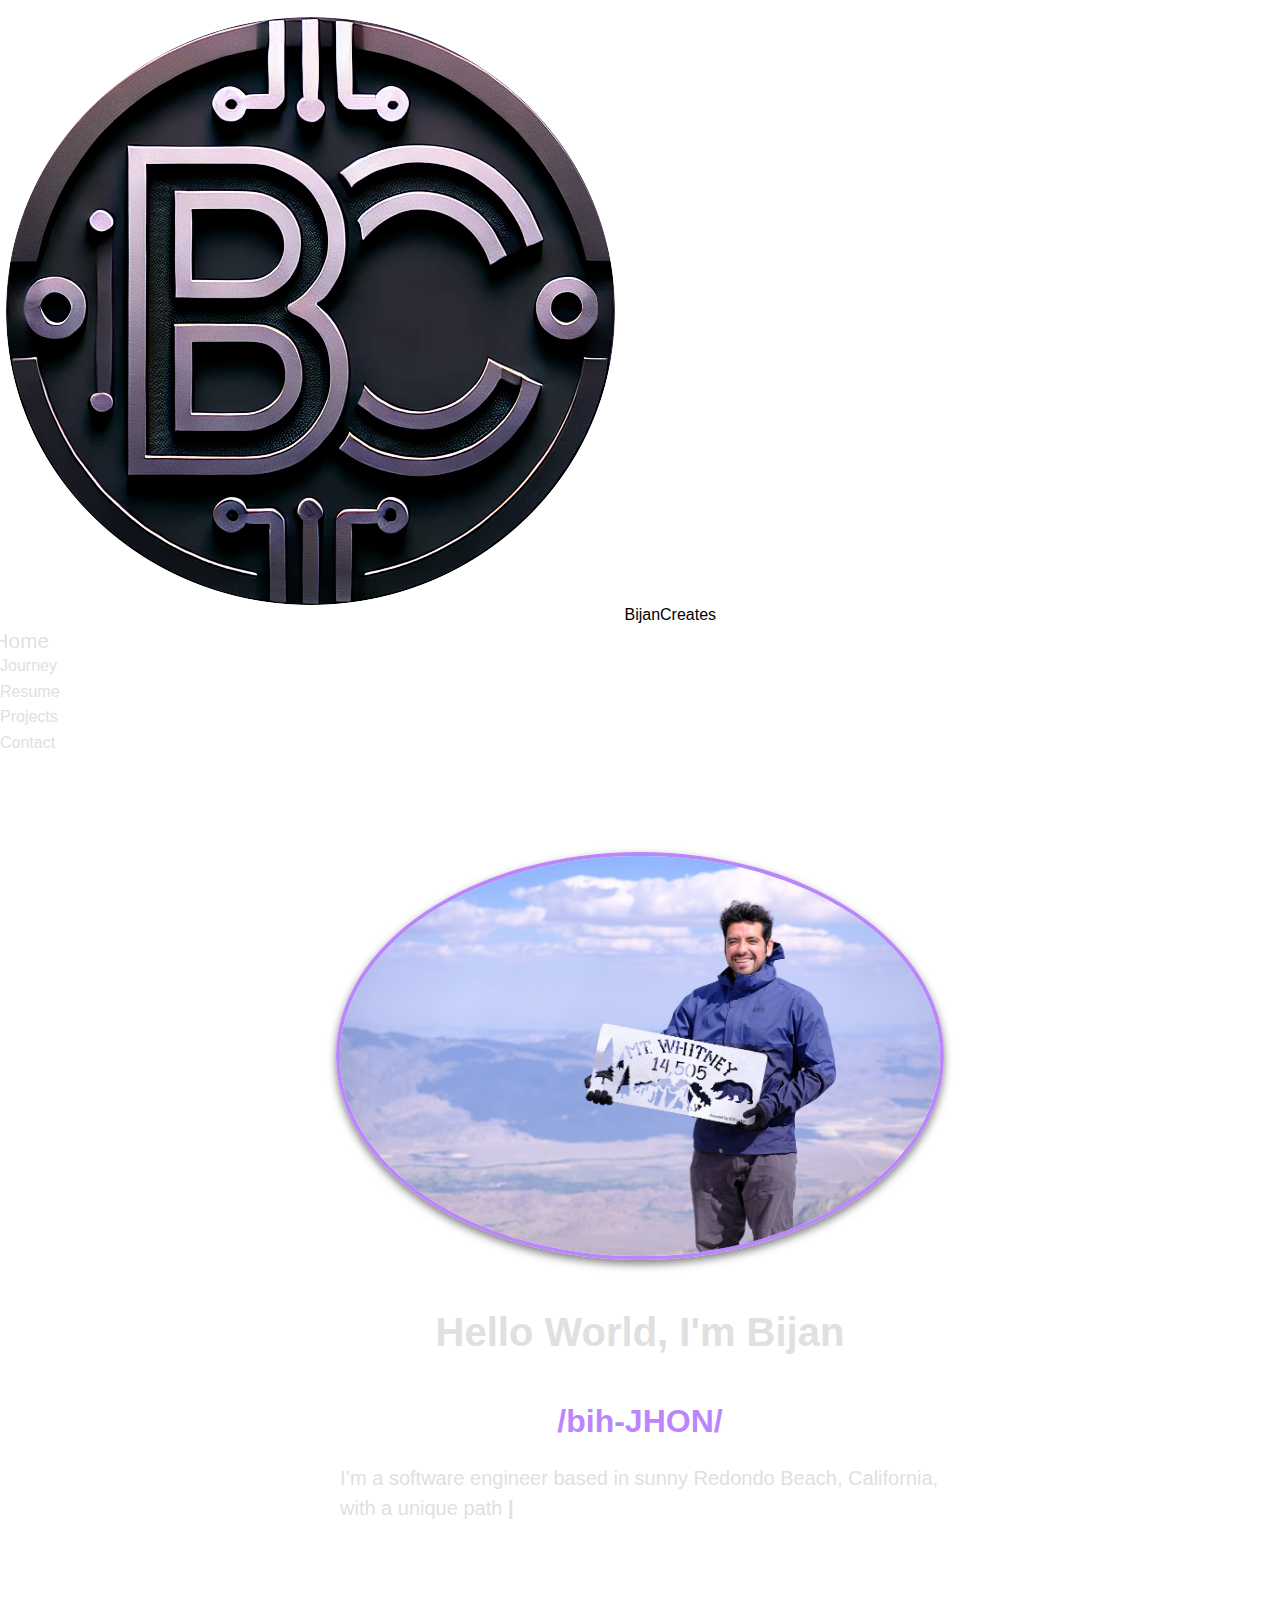
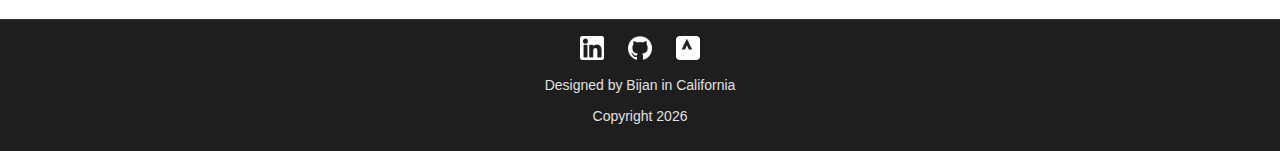
<file: index.html>
<!DOCTYPE html>
<html lang="en">
<head>
    <meta charset="UTF-8">
    <meta name="viewport" content="width=device-width, initial-scale=1.0">
    <title>Homepage</title>
    <link rel="stylesheet" href="css/normalize.css">
    <link rel="stylesheet" href="css/style.css">
    <link rel="stylesheet" href="css/responsive.css">
    <link rel="icon" href="images/favicon1.png" type="image/x-icon">
</head>
<body>
    <header>
        <nav>
            <div class="logo-container">
                <img src="images/favicon1.png" alt="BijanCreates Logo">
                <span class="logo-text">BijanCreates</span>
            </div>
            <button class="hamburger" aria-label="Menu">
                <span class="hamburger-icon">☰</span>
                <span class="close-icon hidden">✕</span>
            </button>
            <ul class="navbar">
                <li><a href="index.html" class="active">Home</a></li>
                <li><a href="about.html">Journey</a></li>
                <li><a href="resume.html">Resume</a></li>
                <li><a href="projects.html">Projects</a></li>
                <li><a href="https://www.linkedin.com/in/alexander-bijan-ardalan/" target="_blank">Contact</a></li>
            </ul>
        </nav>
    </header>

    <main>
        <section class="intro">
            <div class="profile-photo-container">
                <img src="images/your-photo.jpg" alt="Your Name" class="profile-photo">
            </div>
            <div class="intro-text">
                <h1>Hello World, I'm Bijan</h1>
                <h2>/bih-JHON/</h2>
                <p id="intro-paragraph"></p>
            </div>
        </section>
    </main>

    <footer>
        <div class="footer-icons">
            <a href="https://www.linkedin.com/in/alexander-bijan-ardalan/" target="_blank">
                <img src="images/linkedin-icon.png" alt="LinkedIn" class="footer-icon">
            </a>
            <a href="https://github.com/EngineerAlexander" target="_blank">
                <img src="images/github-icon.png" alt="GitHub" class="footer-icon">
            </a>
            <a href="https://www.strava.com/athletes/132559144" target="_blank">
                <img src="images/strava-icon.png" alt="Strava" class="footer-icon">
            </a>
        </div>
        <p>Designed by Bijan in California</p>
        <p id="footer-year">Copyright <span id="dynamic-year"></span></p>
    </footer>
    <script src="js/typing-effect.js" type="module"></script>
    <script src="js/main.js" type="module"></script>
</body>
</html>
</file>
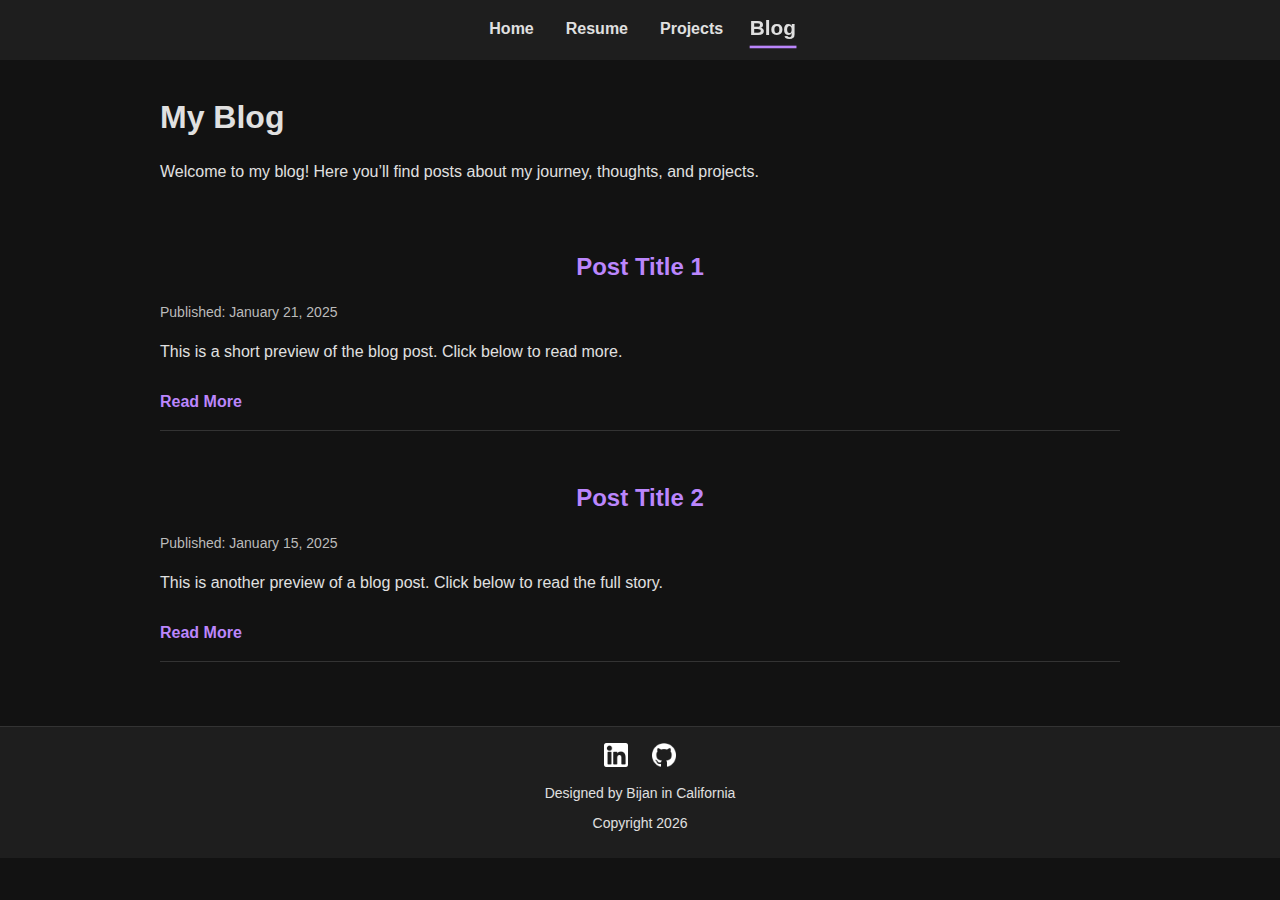
<file: blog.html>
<!DOCTYPE html>
<html lang="en">
<head>
    <meta charset="UTF-8">
    <meta name="viewport" content="width=device-width, initial-scale=1.0">
    <title>Blog</title>
    <link rel="stylesheet" href="css/normalize.css">
    <link rel="stylesheet" href="css/style.css">
    <link rel="stylesheet" href="css/dark-theme.css">
</head>
<body>
    <header>
        <nav>
            <ul class="navbar">
                <li><a href="index.html">Home</a></li>
                <li><a href="resume.html">Resume</a></li>
                <li><a href="projects.html">Projects</a></li>
                <li><a href="blog.html" class="active">Blog</a></li>
            </ul>
        </nav>
    </header>

    <main>
        <section class="blog-header">
            <h1>My Blog</h1>
            <p>Welcome to my blog! Here you’ll find posts about my journey, thoughts, and projects.</p>
        </section>

        <section class="blog-posts">
            <!-- Example Blog Post -->
            <article class="blog-post">
                <h2>Post Title 1</h2>
                <p class="post-date">Published: January 21, 2025</p>
                <p class="post-excerpt">This is a short preview of the blog post. Click below to read more.</p>
                <a href="blog-post-1.html" class="read-more">Read More</a>
            </article>

            <article class="blog-post">
                <h2>Post Title 2</h2>
                <p class="post-date">Published: January 15, 2025</p>
                <p class="post-excerpt">This is another preview of a blog post. Click below to read the full story.</p>
                <a href="blog-post-2.html" class="read-more">Read More</a>
            </article>
        </section>
    </main>

    <footer>
        <div class="footer-icons">
            <a href="https://www.linkedin.com/in/alexander-bijan-ardalan/" target="_blank">
                <img src="images/linkedin-icon.png" alt="LinkedIn" class="footer-icon">
            </a>
            <a href="https://github.com/EngineerAlexander" target="_blank">
                <img src="images/github-icon.png" alt="GitHub" class="footer-icon">
            </a>
        </div>
        <p>Designed by Bijan in California</p>
        <p id="footer-year">Copyright <span id="dynamic-year"></span></p>
    </footer>
    <script src="js/main.js" type="module"></script>
</body>
</html>
</file>
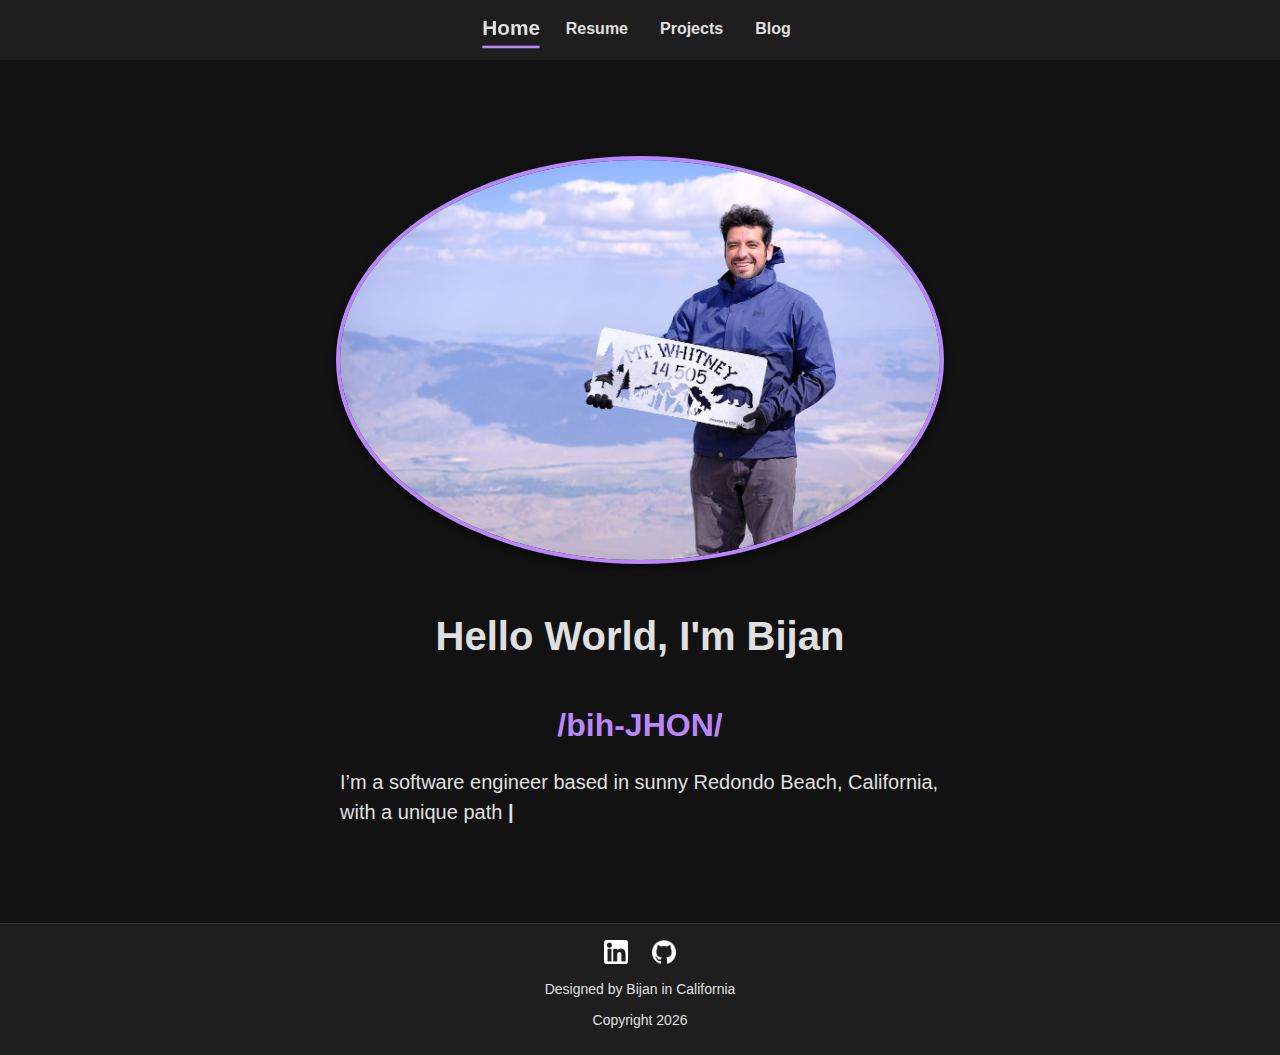
<file: homepage.html>
<!DOCTYPE html>
<html lang="en">
<head>
    <meta charset="UTF-8">
    <meta name="viewport" content="width=device-width, initial-scale=1.0">
    <title>Homepage</title>
    <link rel="stylesheet" href="css/normalize.css">
    <link rel="stylesheet" href="css/style.css">
    <link rel="stylesheet" href="css/dark-theme.css">
</head>
<body>
    <header>
        <nav>
            <ul class="navbar">
                <li><a href="index.html" class="active">Home</a></li>
                <li><a href="resume.html">Resume</a></li>
                <li><a href="projects.html">Projects</a></li>
                <li><a href="blog.html">Blog</a></li>
            </ul>
        </nav>
    </header>

    <main>
        <section class="intro">
            <div class="profile-photo-container">
                <img src="images/your-photo.jpg" alt="Your Name" class="profile-photo">
            </div>
            <div class="intro-text">
                <h1>Hello World, I'm Bijan</h1>
                <h2>/bih-JHON/</h2>
                <p id="intro-paragraph"></p>
            </div>
        </section>
    </main>

    <footer>
        <div class="footer-icons">
            <a href="https://www.linkedin.com/in/alexander-bijan-ardalan/" target="_blank">
                <img src="images/linkedin-icon.png" alt="LinkedIn" class="footer-icon">
            </a>
            <a href="https://github.com/EngineerAlexander" target="_blank">
                <img src="images/github-icon.png" alt="GitHub" class="footer-icon">
            </a>
        </div>
        <p>Designed by Bijan in California</p>
        <p id="footer-year">Copyright <span id="dynamic-year"></span></p>
    </footer>
    <script src="js/utils.js" type="module"></script>
    <script src="js/main.js" type="module"></script>
</body>
</html>
</file>
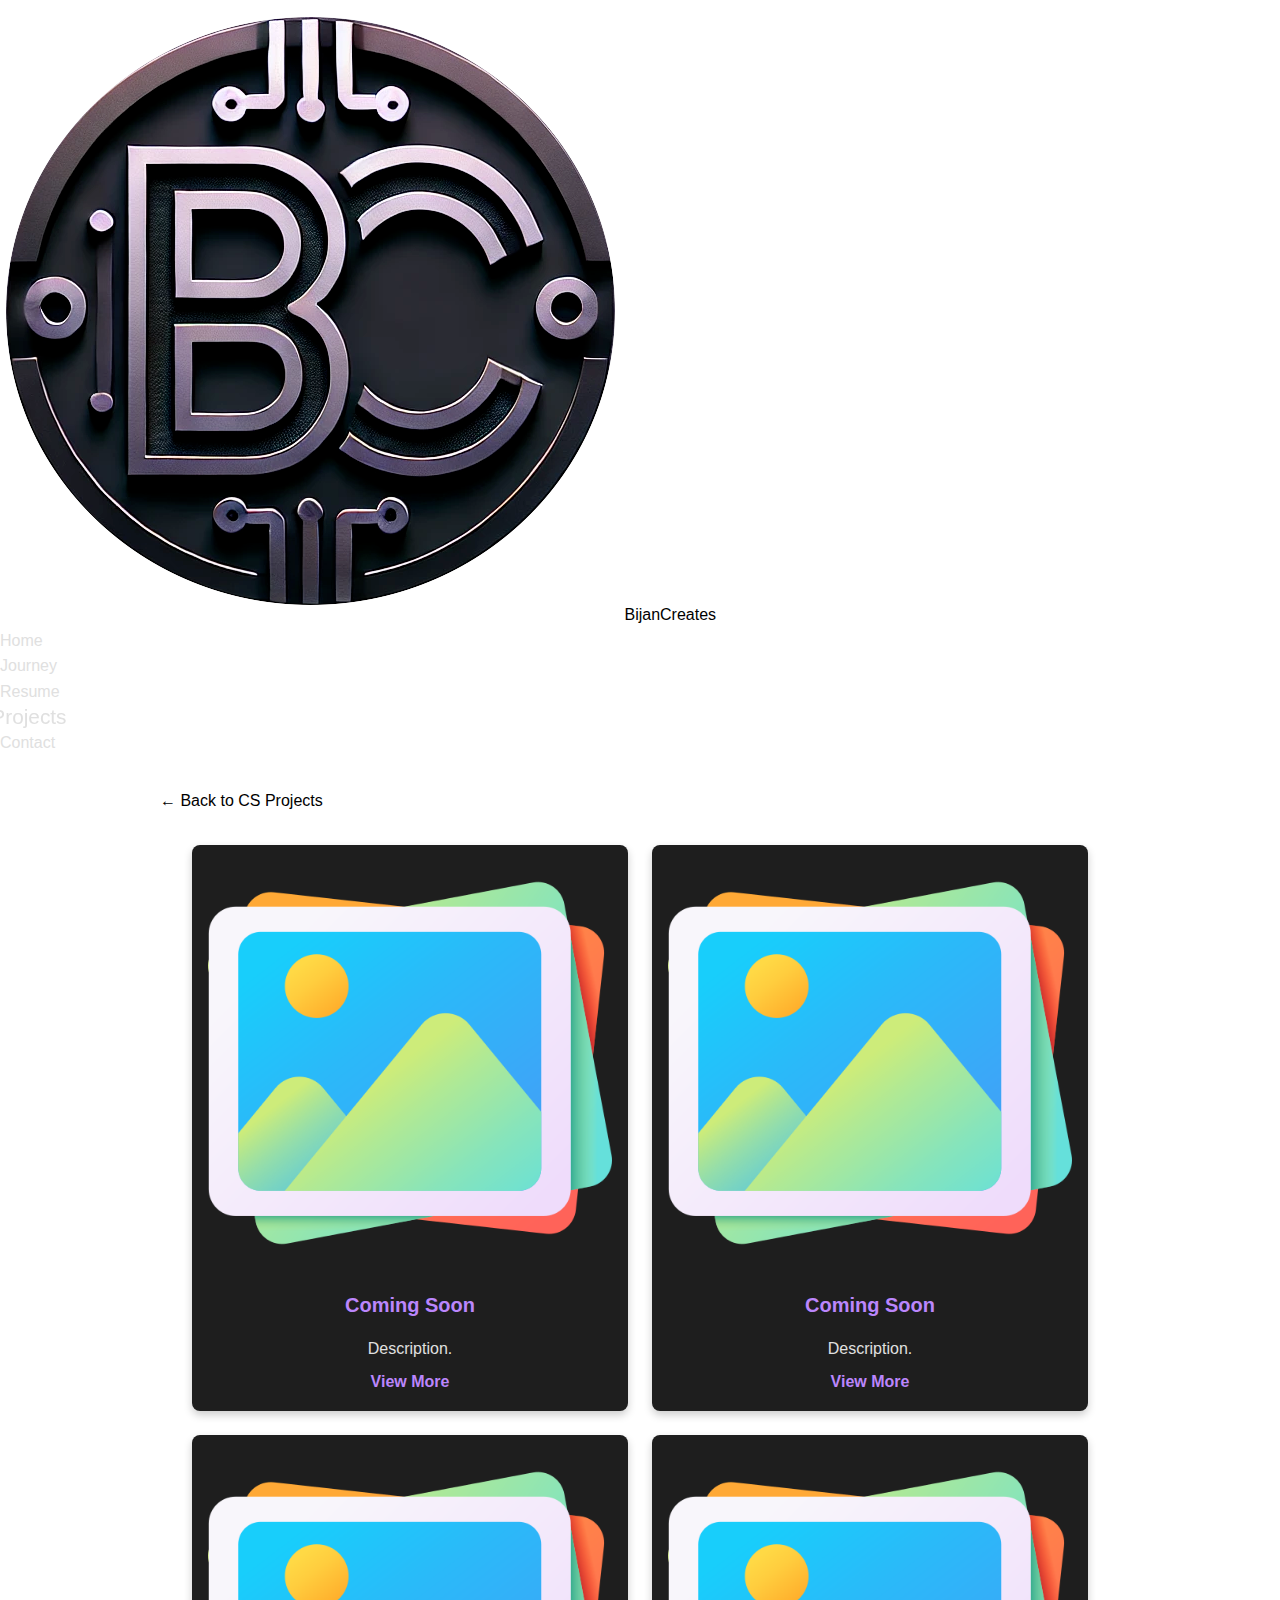
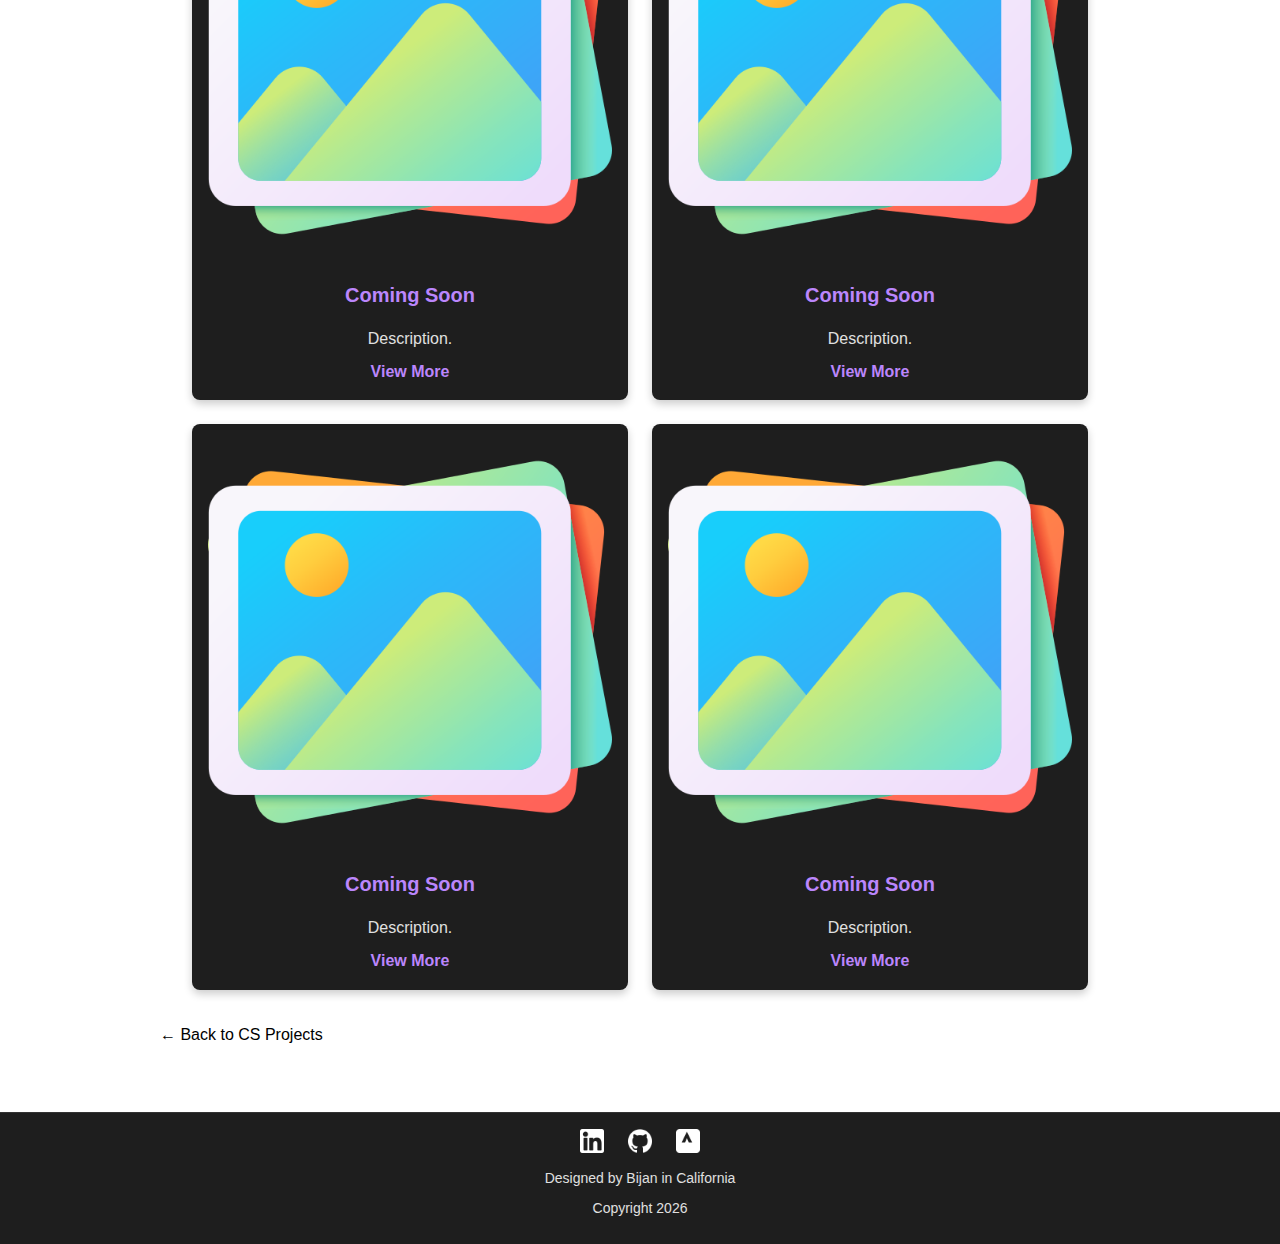
<file: projects-meche.html>
<!DOCTYPE html>
<html lang="en">
<head>
    <meta charset="UTF-8">
    <meta name="viewport" content="width=device-width, initial-scale=1.0">
    <title>Mechanical-Engineering-Projects</title>
    <link rel="stylesheet" href="css/normalize.css">
    <link rel="stylesheet" href="css/style.css">
    <link rel="stylesheet" href="css/responsive.css">
    <link rel="icon" href="images/favicon1.png" type="image/x-icon">
</head>
<body>
    <header>
        <nav>
            <div class="logo-container">
                <img src="images/favicon1.png" alt="BijanCreates Logo">
                <span class="logo-text">BijanCreates</span>
            </div>
            <button class="hamburger" aria-label="Menu">
                <span class="hamburger-icon">☰</span>
                <span class="close-icon hidden">✕</span>
            </button>
            <ul class="navbar">
                <li><a href="index.html">Home</a></li>
                <li><a href="about.html">Journey</a></li>
                <li><a href="resume.html">Resume</a></li>
                <li><a href="projects.html" class="active">Projects</a></li>
                <li><a href="https://www.linkedin.com/in/alexander-bijan-ardalan/" target="_blank">Contact</a></li>
            </ul>
        </nav>
    </header>

    <main>
        <!-- Back Arrow -->
        <div class="link-arrow-container">
            <a href="projects.html" class="link-arrow" aria-label="Back to CS Projects">
                &#8592; Back to CS Projects
            </a>
        </div>

        <!-- Projects Grid -->
        <section class="projects-grid">
            <div class="project" data-link="https://github.com/EngineerAlexander">
                <img src="images/template-image.png" alt="Coming Soon" class="project-image">
                <h2 class="project-title">Coming Soon</h2>
                <p class="project-description">Description.</p>
                <a href="https://github.com/EngineerAlexander" target="_blank" class="project-link">View More</a>
            </div>

            <div class="project" data-link="https://github.com/EngineerAlexander">
                <img src="images/template-image.png" alt="Coming Soon" class="project-image">
                <h2 class="project-title">Coming Soon</h2>
                <p class="project-description">Description.</p>
                <a href="https://github.com/EngineerAlexander" target="_blank" class="project-link">View More</a>
            </div>

            <div class="project" data-link="https://github.com/EngineerAlexander">
                <img src="images/template-image.png" alt="Coming Soon" class="project-image">
                <h2 class="project-title">Coming Soon</h2>
                <p class="project-description">Description.</p>
                <a href="https://github.com/EngineerAlexander" target="_blank" class="project-link">View More</a>
            </div>

            <div class="project" data-link="https://github.com/EngineerAlexander">
                <img src="images/template-image.png" alt="Coming Soon" class="project-image">
                <h2 class="project-title">Coming Soon</h2>
                <p class="project-description">Description.</p>
                <a href="https://github.com/EngineerAlexander" target="_blank" class="project-link">View More</a>
            </div>

            <div class="project" data-link="https://github.com/EngineerAlexander">
                <img src="images/template-image.png" alt="Coming Soon" class="project-image">
                <h2 class="project-title">Coming Soon</h2>
                <p class="project-description">Description.</p>
                <a href="https://github.com/EngineerAlexander" target="_blank" class="project-link">View More</a>
            </div>

            <div class="project" data-link="https://github.com/EngineerAlexander">
                <img src="images/template-image.png" alt="Coming Soon" class="project-image">
                <h2 class="project-title">Coming Soon</h2>
                <p class="project-description">Description.</p>
                <a href="https://github.com/EngineerAlexander" target="_blank" class="project-link">View More</a>
            </div>
        </section>

        <div class="link-arrow-container">
            <a href="projects.html" class="link-arrow" aria-label="Back to CS Projects">
                &#8592; Back to CS Projects
            </a>
        </div>
    </main>

    <footer>
        <div class="footer-icons">
            <a href="https://www.linkedin.com/in/alexander-bijan-ardalan/" target="_blank">
                <img src="images/linkedin-icon.png" alt="LinkedIn" class="footer-icon">
            </a>
            <a href="https://github.com/EngineerAlexander" target="_blank">
                <img src="images/github-icon.png" alt="GitHub" class="footer-icon">
            </a>
            <a href="https://www.strava.com/athletes/132559144" target="_blank">
                <img src="images/strava-icon.png" alt="Strava" class="footer-icon">
            </a>
        </div>
        <p>Designed by Bijan in California</p>
        <p id="footer-year">Copyright <span id="dynamic-year"></span></p>
    </footer>

    <script src="js/main.js" type="module"></script>
</body>
</html>
</file>
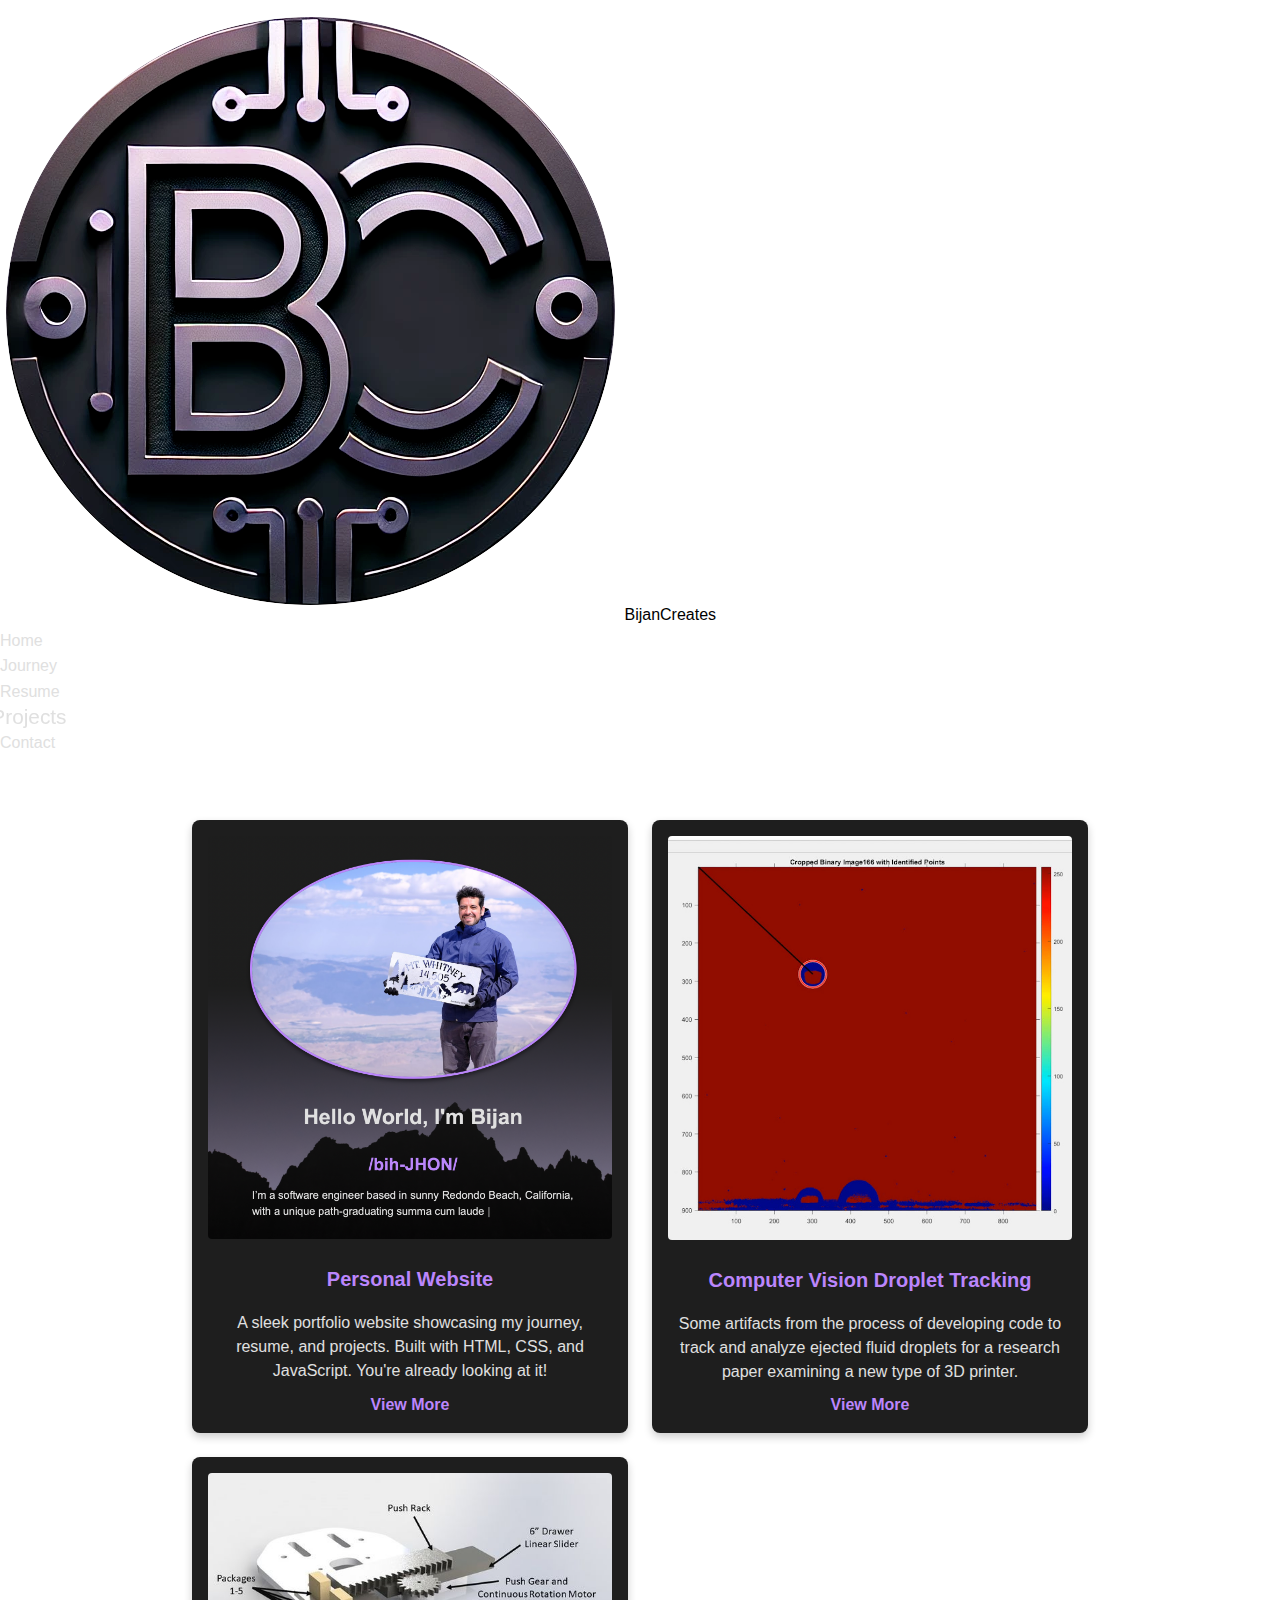
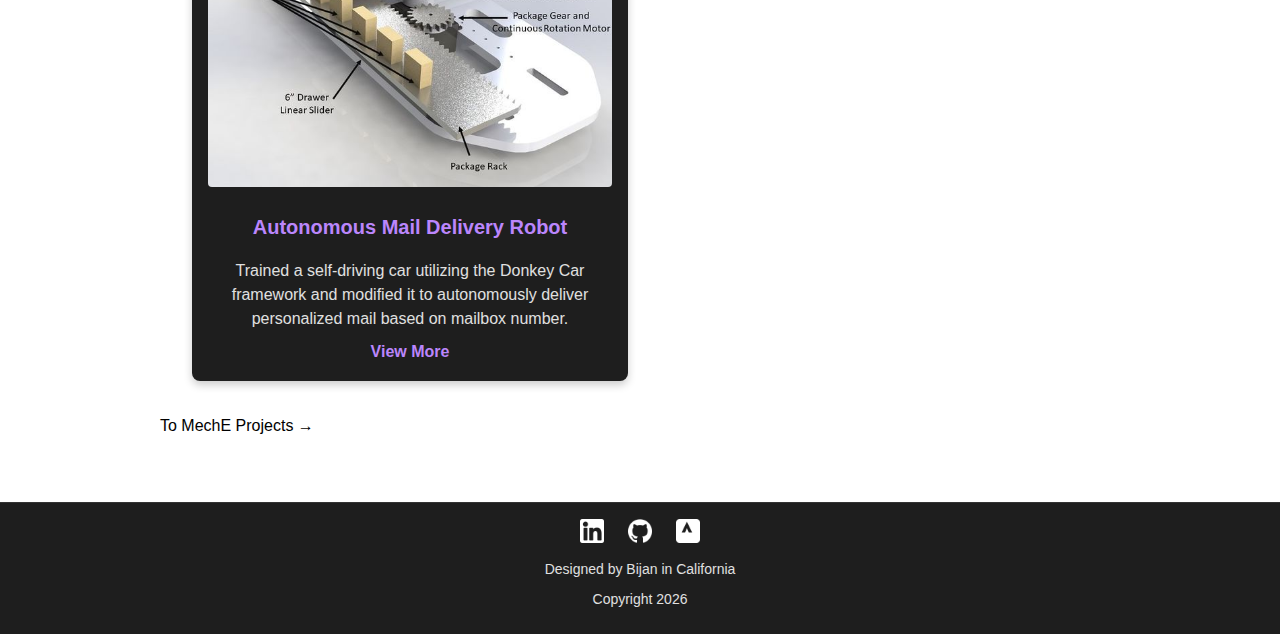
<file: projects.html>
<!DOCTYPE html>
<html lang="en">
<head>
    <meta charset="UTF-8">
    <meta name="viewport" content="width=device-width, initial-scale=1.0">
    <title>Projects</title>
    <link rel="stylesheet" href="css/normalize.css">
    <link rel="stylesheet" href="css/style.css">
    <link rel="stylesheet" href="css/responsive.css">
    <link rel="icon" href="images/favicon1.png" type="image/x-icon">
</head>
<body>
    <header>
        <nav>
            <div class="logo-container">
                <img src="images/favicon1.png" alt="BijanCreates Logo">
                <span class="logo-text">BijanCreates</span>
            </div>
            <button class="hamburger" aria-label="Menu">
                <span class="hamburger-icon">☰</span>
                <span class="close-icon hidden">✕</span>
            </button>
            <ul class="navbar">
                <li><a href="/">Home</a></li>
                <li><a href="about.html">Journey</a></li>
                <li><a href="resume.html">Resume</a></li>
                <li><a href="projects.html" class="active">Projects</a></li>
                <li><a href="https://www.linkedin.com/in/alexander-bijan-ardalan/" target="_blank">Contact</a></li>
            </ul>
        </nav>
    </header>

    <main>
        <!-- Projects Grid -->
        <section class="projects-grid">
            <div class="project" onclick="window.open('https://github.com/EngineerAlexander/personal-website', '_blank')">
                <img src="images/project-website-thumbnail.png" alt="Personal Website" class="project-image">
                <h2 class="project-title">Personal Website</h2>
                <p class="project-description">A sleek portfolio website showcasing my journey, resume, and projects. Built with HTML, CSS, and JavaScript. You're already looking at it!</p>
                <span class="project-link" style="cursor: pointer;">View More</span>
            </div>

            <div class="project" onclick="window.location.href='project-pages/computer-vision-droplet-tracking/computer-vision-droplet-tracking.html'">
                <img src="images/project-computer-vision-thumbnail.jpg" alt="CV Droplet Analysis" class="project-image">
                <h2 class="project-title">Computer Vision Droplet Tracking</h2>
                <p class="project-description">Some artifacts from the process of developing code to track and analyze ejected fluid droplets for a research paper examining a new type of 3D printer.</p>
                <span class="project-link" style="cursor: pointer;">View More</span>
            </div>

            <div class="project" onclick="window.location.href='project-pages/autonomous-vehicle/2019FallTeam2 - MAE_ECE 148 - Introduction to Autonomous Vehicles Page.html'">
                <img src="images/project-autonomous-mail-delivery-thumbnail.jpg" alt="Autonomous Mail Delivery Robot" class="project-image">
                <h2 class="project-title">Autonomous Mail Delivery Robot</h2>
                <p class="project-description">Trained a self-driving car utilizing the Donkey Car framework and modified it to autonomously deliver personalized mail based on mailbox number.</p>
                <span class="project-link" style="cursor: pointer;">View More</span>
            </div>
        </section>

        <!-- Forward Arrow -->
        <div class="link-arrow-container">
            <a href="projects-meche.html" class="link-arrow" aria-label="To MechE Projects">
                To MechE Projects &#8594;
            </a>
        </div>
    </main>

    <footer>
        <div class="footer-icons">
            <a href="https://www.linkedin.com/in/alexander-bijan-ardalan/" target="_blank">
                <img src="images/linkedin-icon.png" alt="LinkedIn" class="footer-icon">
            </a>
            <a href="https://github.com/EngineerAlexander" target="_blank">
                <img src="images/github-icon.png" alt="GitHub" class="footer-icon">
            </a>
            <a href="https://www.strava.com/athletes/132559144" target="_blank">
                <img src="images/strava-icon.png" alt="Strava" class="footer-icon">
            </a>
        </div>
        <p>Designed by Bijan in California</p>
        <p id="footer-year">Copyright <span id="dynamic-year"></span></p>
    </footer>

    <script src="js/main.js" type="module"></script>
</body>
</html>
</file>
<file: css/style.css>
/* style.css */

/* General Body Settings */
body {
    font-family: 'Arial', sans-serif;
    font-size: 16px;
    margin: 0;
    padding: 0;
    line-height: 1.6;
}

/* Main Section Styling */
main {
    max-width: 960px;
    margin: 0 auto;
    padding: 2rem;
}

/* Background Image */
.background-image {
    position: fixed;
    top: 0;
    left: 0;
    width: 100%;
    height: 100%;
    background-image: url('../images/background.jpg');
    background-size: cover;
    background-position: center;
    z-index: -1; /* Place it behind all content */
    opacity: 0.7; /* Slightly transparent for dark theme */
}

/* Profile Photo */
.profile-photo-container {
    text-align: center;
    margin: 2rem 0;
}

.profile-photo {
    width: 600px;
    height: auto;
    border-radius: 50%; /* Circular photo */
    border: 4px solid #bb86fc; /* Accent color */
    box-shadow: 0 4px 8px rgba(0, 0, 0, 0.5);
    transition: filter 0.3s ease, transform 0.3s ease; /* Smooth transition for effects */
}

/* Make the photo black and white on hover */
.profile-photo:hover {
    filter: grayscale(100%); /* Apply black-and-white effect */
    transform: scale(1.05); /* Optional: Slight zoom on hover */
}

/* Intro Section */
.intro {
    text-align: center;
    color: #e0e0e0; /* Light text for dark theme */
    padding: 2rem;
}

.intro h1 {
    font-size: 2.5rem;
    margin-bottom: 1rem;
}

.intro h2 {
    font-size: 2rem;
    margin-bottom: 1rem;
}

.intro p {
    font-size: 1.25rem;
}

/* Blog Posts Section */
.blog-posts .blog-post {
    border-bottom: 1px solid #333;
    padding: 1rem 0;
}

.blog-post h2 {
    font-size: 1.5rem;
}

.blog-post .post-date {
    font-size: 0.875rem;
    color: #bbb;
}

.read-more {
    display: inline-block;
    margin-top: 0.5rem;
    color: #bb86fc;
    font-weight: bold;
}

/* Left-align the introductory paragraph */
#intro-paragraph {
    text-align: left; /* Ensures left alignment */
    margin: 0 auto; /* Centers the block if the width is limited */
    max-width: 600px; /* Optional: Limit width for better readability */
    font-size: 1.25rem; /* Adjust font size for better visuals */
    line-height: 1.5; /* Line height for readability */
    white-space: pre-wrap; /* Preserve spaces to avoid words collapsing */
}

/* Cursor styling */
#intro-paragraph span {
    font-weight: bold;
    color: #e0e0e0; /* Match the text color */
    animation: blink 0.8s steps(2, start) infinite; /* Blinking animation */
}

@keyframes blink {
    50% {
        opacity: 0;
    }
}

/* Grid Layout for Projects */
.projects-grid {
    display: grid;
    grid-template-columns: repeat(auto-fit, minmax(300px, 1fr)); /* Responsive grid */
    gap: 1.5rem; /* Spacing between grid items */
    padding: 2rem;
}

/* Individual Project Container */
.project {
    background-color: #1e1e1e; /* Matches dark theme */
    color: #e0e0e0; /* Light text */
    padding: 1rem;
    border-radius: 8px; /* Rounded corners */
    box-shadow: 0 4px 8px rgba(0, 0, 0, 0.2); /* Subtle shadow */
    transition: transform 0.3s ease, box-shadow 0.3s ease; /* Smooth hover effect */
    overflow: hidden;
    display: flex;
    flex-direction: column;
    align-items: center;
    text-align: center;
}

/* Project Hover Effect */
.project:hover {
    transform: scale(1.05); /* Increase size on hover */
    box-shadow: 0 8px 16px rgba(0, 0, 0, 0.3); /* Intensify shadow */
}

/* Project Image */
.project-image {
    width: 100%;
    height: auto;
    border-radius: 4px;
    margin-bottom: 1rem;
}

/* Project Title */
.project-title {
    font-size: 1.25rem;
    margin: 0.5rem 0;
}

/* Project Description */
.project-description {
    font-size: 1rem;
    margin: 0.5rem 0;
    line-height: 1.5;
}

/* Project Link */
.project-link {
    margin-top: auto; /* Push link to bottom */
    color: #bb86fc; /* Accent color */
    font-weight: bold;
    text-decoration: none;
    transition: color 0.3s ease;
}

.project-link:hover {
    color: #e0e0e0; /* Lighten color on hover */
}

/* Resume Header */
.resume-header {
    text-align: center;
    margin-bottom: 2rem;
}

/* Section Headings */
main h2 {
    margin-top: 2rem;
    color: #bb86fc; /* Accent color */
    text-align: center;
}

/* Education Section */
.education-item {
    display: flex;
    align-items: center;
    gap: 1.5rem;
    margin-bottom: 2rem;
}

.education-image {
    width: 150px;
    height: 150px;
    border-radius: 8px;
    object-fit: cover;
}

/* Skills Section */
.skills {
    margin: 2rem auto;
    max-width: 600px;
}

/* Skill Item */
.skill-item {
    margin-bottom: 1.5rem;
}

.skill-item p {
    margin: 0 0 0.5rem;
    color: #e0e0e0; /* Light text for dark theme */
    font-size: 1rem;
}

/* Skill Bar */
.skill-bar {
    width: 100%;
    height: 20px;
    background-color: #333; /* Dark background for the bar */
    border-radius: 10px;
    overflow: hidden;
    position: relative;
}

/* Skill Fill */
.skill-fill {
    height: 100%;
    background-color: rgba(187, 134, 252, 0.8); /* Slightly transparent accent color */
    border-radius: 10px 0 0 10px; /* Rounded corners for the fill */
    transition: width 1s ease; /* Smooth fill animation */
    width: 0; /* Start at 0 for animation */
}

/* Shared styles for job and education-item */
.job, .education-item {
    display: flex;
    align-items: flex-start;
    gap: 1.5rem;
    margin-bottom: 2rem;
    padding: 1rem;
    background-color: #1e1e1e; /* Match the dark theme */
    border-radius: 8px; /* Rounded corners for a polished look */
    transition: transform 0.3s ease, box-shadow 0.3s ease; /* Smooth hover animations */
    box-shadow: 0 4px 8px rgba(0, 0, 0, 0.2); /* Subtle shadow */
}

/* Hover effect for job and education-item */
.job:hover, .education-item:hover {
    transform: scale(1.05); /* Slightly increase size */
    box-shadow: 0 8px 16px rgba(0, 0, 0, 0.4); /* Intensify shadow */
}

/* Image styles for job and education-item */
.job-image, .education-image {
    width: 150px;
    height: 150px;
    border-radius: 8px;
    object-fit: cover;
    transition: filter 0.3s ease; /* Smooth black-and-white effect */
}

/* Hover effect for images in job and education-item */
.job:hover .job-image, .education-item:hover .education-image {
    filter: grayscale(100%); /* Turn black and white on hover */
}

/* Ensure bullet points are visible in job sections */
.job ul {
    list-style-type: disc; /* Use disc-style bullet points */
    margin-left: 1.5rem; /* Add left margin for proper indentation */
    padding-left: 0; /* Remove additional padding if any */
    color: #e0e0e0; /* Match the text color for dark theme */
}

.job ul li {
    margin-bottom: 0.5rem; /* Add spacing between bullet points */
    font-size: 1rem; /* Adjust font size */
    line-height: 1.5; /* Improve readability */
}

/* Job Section */
.job {
    display: flex;
    align-items: flex-start;
    gap: 1.5rem;
    margin-bottom: 2rem;
    padding: 1rem;
    background-color: #1e1e1e; /* Match the dark theme */
    border-radius: 8px; /* Rounded corners for a polished look */
    transition: transform 0.3s ease, box-shadow 0.3s ease; /* Smooth hover animations */
    box-shadow: 0 4px 8px rgba(0, 0, 0, 0.2); /* Subtle shadow */
}

/* Hover effect for job entries */
.job:hover {
    transform: scale(1.05); /* Slightly increase size */
    box-shadow: 0 8px 16px rgba(0, 0, 0, 0.4); /* Intensify shadow */
}

/* Job Image */
.job-image {
    width: 150px;
    height: 150px;
    border-radius: 8px;
    object-fit: cover;
    transition: filter 0.3s ease; /* Smooth black-and-white effect */
}

/* Hover effect for job images */
.job:hover .job-image {
    filter: grayscale(100%); /* Turn black and white on hover */
}

/* Animation Keyframes */
@keyframes fillBar {
    from {
        width: 0;
    }
    to {
        width: var(--skill-level);
    }
}

/* Work History Section */
.job {
    display: flex;
    align-items: flex-start;
    gap: 1.5rem;
    margin-bottom: 2rem;
}

.job-image {
    width: 150px;
    height: 150px;
    border-radius: 8px;
    object-fit: cover;
}

/* Footer Styles */
footer {
    text-align: center;
    background-color: #1e1e1e; /* Matches the dark theme */
    color: #e0e0e0; /* Light text color */
    padding: 1rem 0;
    font-size: 0.875rem; /* Slightly smaller font for footer text */
    margin-top: 2rem; /* Add spacing above the footer */
    border-top: 1px solid #333; /* Optional: Adds a subtle top border for separation */
}

/* Footer icons */
.footer-icons {
    margin-bottom: 0.5rem; /* Add spacing below the icons */
}

.footer-icons a {
    text-decoration: none; /* Remove underline from anchor links */
    display: inline-block; /* Ensures icons behave as block elements */
}

/* Footer icon styles */
.footer-icon {
    width: 24px;
    height: 24px;
    margin: 0 10px; /* Space between icons */
    filter: brightness(0) invert(1); /* Invert icons for dark theme */
    transition: transform 0.3s ease, filter 0.3s ease; /* Smooth scaling and color changes */
}

.footer-icon:hover {
    transform: scale(1.4); /* Slight zoom on hover */
    filter: brightness(1); /* Brightens the icon on hover */
}

/* Footer text */
footer p {
    margin: 0.5rem 0; /* Add vertical spacing between lines */
    color: #e0e0e0; /* Ensure text matches the theme */
}

/* Remove focus outlines for accessibility (optional) */
.footer-icons a:focus {
    outline: none; /* Removes the default focus outline */
}

/* Header navigation links */
.navbar a {
    text-decoration: none; /* Remove default underline */
    color: #e0e0e0; /* Light text color for dark theme */
    font-size: 1rem; /* Base font size */
    transition: transform 0.3s ease, text-decoration-color 0.3s ease; /* Smooth scale and underline color changes */
    text-decoration-color: transparent; /* Underline starts hidden */
    display: inline-block; /* Ensures transform applies cleanly */
}

/* Style for the active page link */
.navbar a.active {
    transform: scale(1.3); /* Match the hover size */
}

/* Hover effect for navigation links */
.navbar a:hover {
    transform: scale(1.3); /* Scale text up by 20% */
}

/* Media Queries for Responsiveness */
@media (max-width: 768px) {
    .navbar {
        flex-direction: column;
        align-items: center;
    }

    .navbar li {
        margin: 0.5rem 0;
    }

    .hero h1 {
        font-size: 2rem;
    }

    .blog-post h2 {
        font-size: 1.25rem;
    }
}
</file>
<file: css/responsive.css>
/* Media queries */
@media (max-width: 768px) {
    body {
        padding-top: 60px;
    }

    nav {
        height: 60px;
        position: fixed;
        top: 0;
        left: 0;
        width: 100%;
        z-index: 998;
        background-color: #1e1e1e;
    }

    .navbar {
        flex-direction: column;
        align-items: center;
        position: absolute;
        top: 0;
        left: 0;
        width: 100%;
        background-color: #1e1e1e;
        padding: 4rem 0 1rem 0;
        transition: transform 0.3s ease;
        z-index: 999;
        box-shadow: 0 2px 10px rgba(0, 0, 0, 0.3);
        transform: translateY(-100%);
    }

    .navbar.show {
        transform: translateY(0);
        position: fixed;
    }

    .navbar ul {
        width: 100%;
        padding: 0;
        margin: 0;
        list-style: none;
        display: flex;
        flex-direction: column;
        align-items: center;
    }

    .navbar li {
        margin: 0.5rem 0;
        width: 100%;
        text-align: center;
        padding: 0;
    }

    .navbar a {
        padding: 0.5rem 0;
        display: block;
        width: auto;
        text-align: center;
        margin: 0 auto;
    }

    .navbar a.active {
        transform: scale(1.3);
        border-bottom: 2px solid #bb86fc;
        padding-bottom: 0.2rem;
        margin-bottom: 0.3rem;
        display: inline-block;
    }

    .hamburger {
        display: block;
        position: absolute;
        right: 1rem;
        top: 50%;
        transform: translateY(-50%);
        z-index: 1000;
        background: none;
        border: none;
        color: #e0e0e0;
        font-size: 1.5rem;
        cursor: pointer;
        padding: 0.5rem;
    }

    .hamburger-icon,
    .close-icon {
        transition: opacity 0.3s ease;
    }

    .hidden {
        display: none;
    }

    .job, .education-item {
        flex-direction: column;
        align-items: center;
        text-align: center;
        padding: 1.5rem;
    }

    .job-image, .education-image {
        width: 200px;
        height: 200px;
        margin-bottom: 1rem;
    }

    .job-details, .education-details {
        width: 100%;
    }

    .job ul {
        text-align: left;
        padding-left: 1rem;
    }
}

/* Hide hamburger on desktop */
@media (min-width: 769px) {
    .hamburger {
        display: none;
    }
}

/* Toggle PDF container on desktop */
@media screen and (min-width: 768px) {
    .pdf-container {
        display: block; /* Show on desktop */
    }
    .pdf-mobile-view {
        display: none; /* Hide on desktop */
    }
}
</file>
<file: css/dark-theme.css>
/* dark-theme.css */

/* General dark theme styles */
body {
    background-color: #121212; /* Dark background */
    color: #e0e0e0; /* Light text color */
    font-family: Arial, sans-serif;
}

/* Links */
a {
    color: #bb86fc; /* Purple for links */
    text-decoration: none;
}

a:hover {
    text-decoration: underline;
}

/* Navigation Bar */
.navbar {
    background-color: #1e1e1e;
    padding: 1rem;
    display: flex;
    justify-content: center;
    list-style: none;
    margin: 0;
}

.navbar li {
    margin: 0 1rem;
}

.navbar a {
    color: #e0e0e0;
    font-weight: bold;
}

.navbar a.active {
    border-bottom: 2px solid #bb86fc;
}

/* Adjust opacity for better readability in dark mode */
.background-image {
    opacity: 0.6;
}

.profile-photo {
    border-color: #bb86fc; /* Adjust for dark theme accent */
}

.intro h1,
.intro p {
    color: #e0e0e0; /* Ensure text is readable on dark backgrounds */
}

/* Footer */
footer {
    background-color: #1e1e1e;
    text-align: center;
    padding: 1rem;
}

.footer-icons img {
    width: 24px;
    margin: 0 10px;
    filter: brightness(0) invert(1); /* Invert icons for dark theme */
}
</file>
